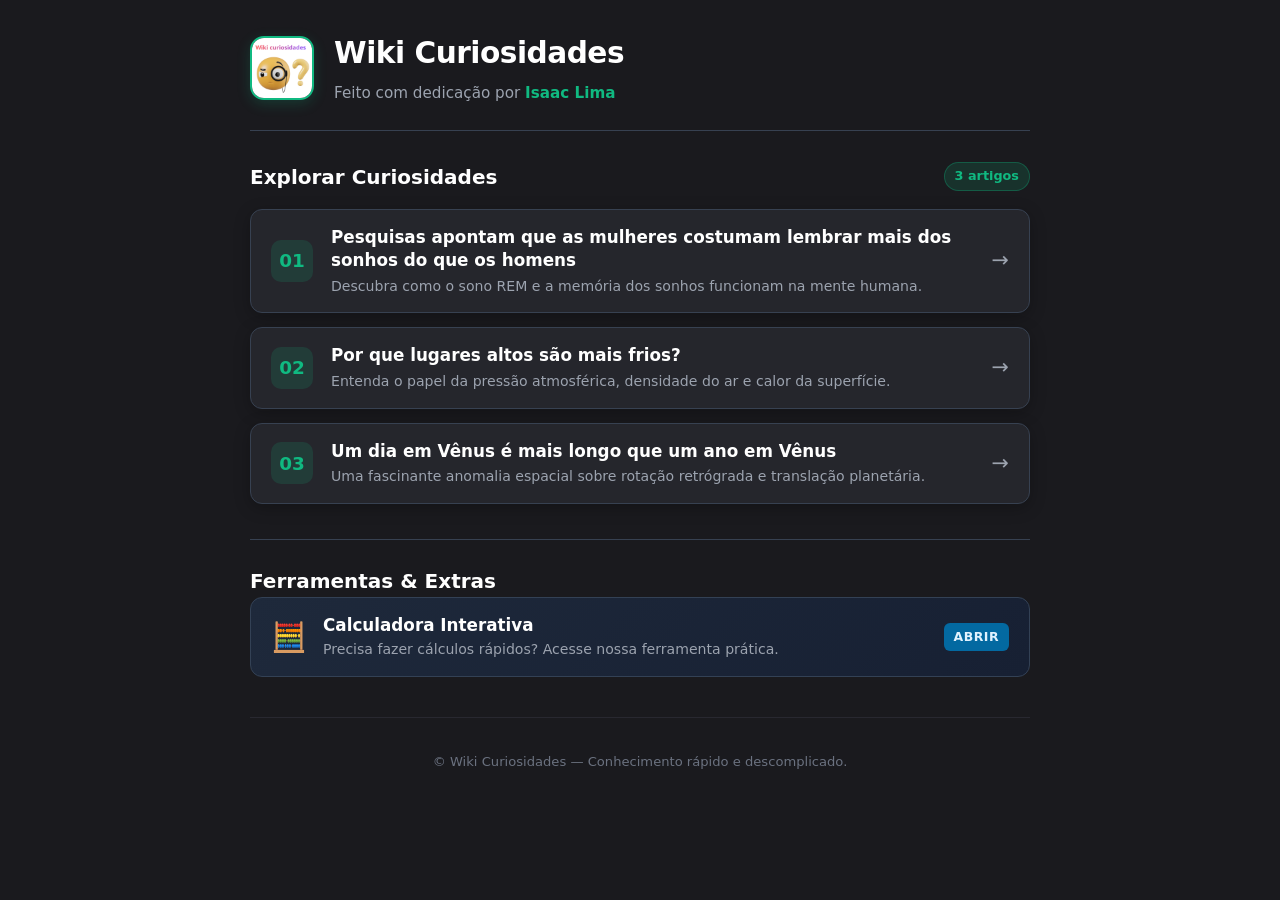
<file: index.html>
<!DOCTYPE html>
<html lang="pt-BR">
<head>
    <meta charset="utf-8">
    <meta name="viewport" content="width=device-width, initial-scale=1.0">
    <title>Wiki Curiosidades</title>
    <link rel="stylesheet" href="style.css">
    <link rel="shortcut icon" href="https://cdn-icons-png.flaticon.com/512/10449/10449540.png" type="image/x-icon">
</head>
<body>
    <header class="header-principal">
        <a href="index.html" class="logo-link">
            <img src="Wiki-curiosidades-m.png" alt="Logo Wiki Curiosidades" class="logo-img">
        </a>
        <div class="header-texto">
            <h1>Wiki Curiosidades</h1>
            <p class="autor">Feito com dedicação por <span>Isaac Lima</span></p>
        </div>
    </header>

    <main>
        <section class="secao-curiosidades">
            <div class="secao-titulo">
                <h2>Explorar Curiosidades</h2>
                <span class="badge-contador">3 artigos</span>
            </div>

            <div class="lista-curiosidades">
                <a href="curiosidade-1.html" class="card-curiosidade">
                    <span class="numero-tag">01</span>
                    <div class="conteudo-link">
                        <h3>Pesquisas apontam que as mulheres costumam lembrar mais dos sonhos do que os homens</h3>
                        <p>Descubra como o sono REM e a memória dos sonhos funcionam na mente humana.</p>
                    </div>
                    <span class="seta-icone">→</span>
                </a>

                <a href="curiosidade-2.html" class="card-curiosidade">
                    <span class="numero-tag">02</span>
                    <div class="conteudo-link">
                        <h3>Por que lugares altos são mais frios?</h3>
                        <p>Entenda o papel da pressão atmosférica, densidade do ar e calor da superfície.</p>
                    </div>
                    <span class="seta-icone">→</span>
                </a>

                <a href="curiosidade-3.html" class="card-curiosidade">
                    <span class="numero-tag">03</span>
                    <div class="conteudo-link">
                        <h3>Um dia em Vênus é mais longo que um ano em Vênus</h3>
                        <p>Uma fascinante anomalia espacial sobre rotação retrógrada e translação planetária.</p>
                    </div>
                    <span class="seta-icone">→</span>
                </a>
            </div>
        </section>

        <section class="secao-utilitarios">
            <h2 class="subtitulo-secao">Ferramentas & Extras</h2>
            <a href="teste.html" target="_blank" class="card-utilitario">
                <div class="icone-utilitario">🧮</div>
                <div class="conteudo-link">
                    <h3>Calculadora Interativa</h3>
                    <p>Precisa fazer cálculos rápidos? Acesse nossa ferramenta prática.</p>
                </div>
                <span class="tag-badge">Abrir</span>
            </a>
        </section>
    </main>

    <footer class="rodape">
        <p>&copy; Wiki Curiosidades — Conhecimento rápido e descomplicado.</p>
    </footer>
</body>
</html>
</file>
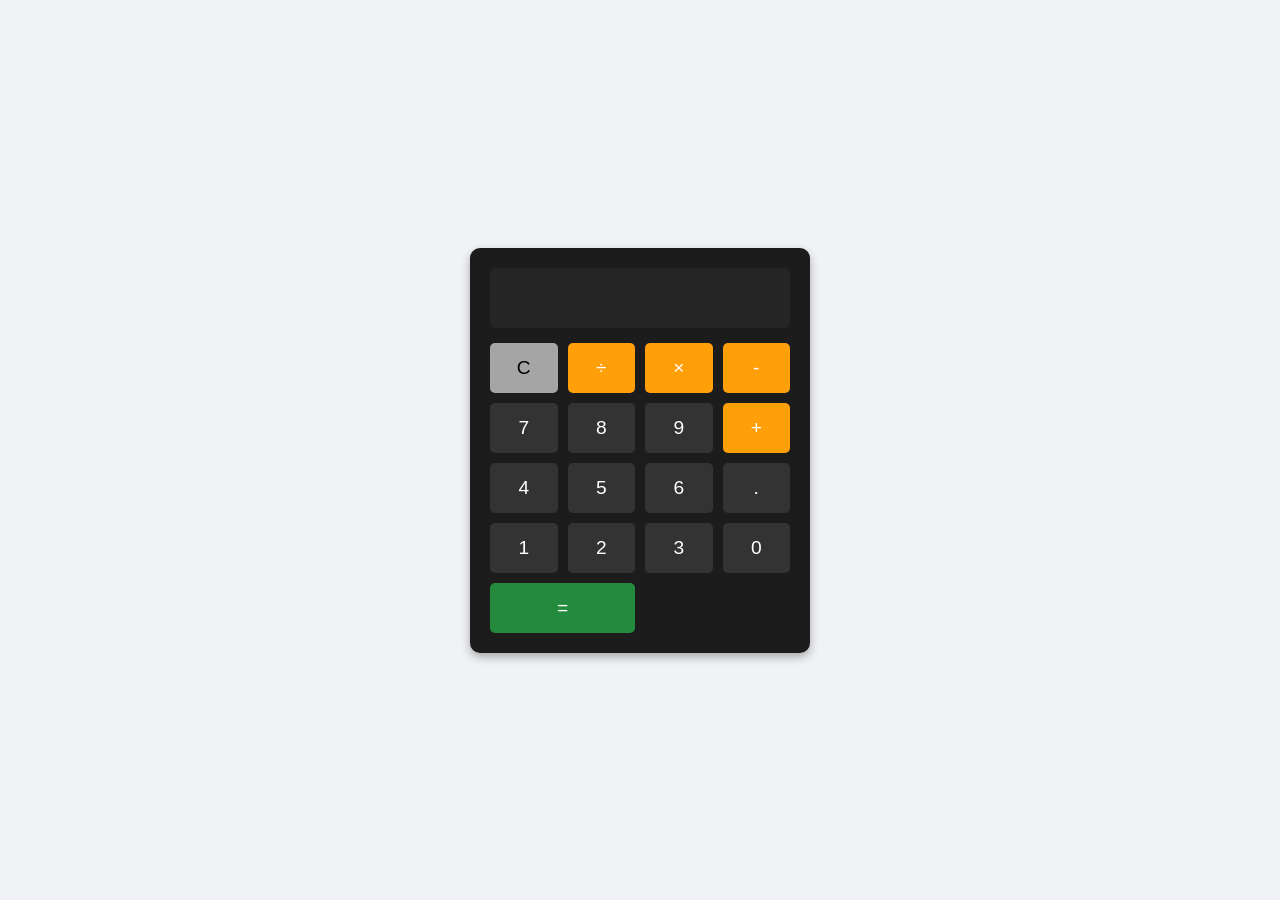
<file: teste.html>
<!DOCTYPE html>
<html lang="pt-BR">
<head>
  <meta charset="UTF-8">
  <meta name="viewport" content="width=device-width, initial-scale=1.0">
  <title>Calculadora Completa</title>
  <style>
    /* Estilização para a calculadora ficar centralizada e bonita */
    body {
      display: flex;
      justify-content: center;
      align-items: center;
      height: 100vh;
      background-color: #f0f2f5;
      font-family: Arial, sans-serif;
      margin: 0;
    }

    .calculadora {
      background-color: #1c1c1c;
      padding: 20px;
      border-radius: 10px;
      box-shadow: 0px 4px 10px rgba(0, 0, 0, 0.3);
      width: 300px;
    }

    #visor {
      width: 100%;
      height: 60px;
      background-color: #252525;
      border: none;
      color: #fff;
      font-size: 2rem;
      text-align: right;
      padding: 0 10px;
      box-sizing: border-box;
      border-radius: 5px;
      margin-bottom: 15px;
    }

    .botoes {
      display: grid;
      grid-template-columns: repeat(4, 1fr);
      gap: 10px;
    }

    button {
      height: 50px;
      font-size: 1.2rem;
      border: none;
      border-radius: 5px;
      cursor: pointer;
      background-color: #333;
      color: #fff;
      transition: background 0.2s;
    }

    button:hover {
      background-color: #444;
    }

    /* Cores especiais para os operadores e botão de limpar */
    button.operador {
      background-color: #ff9f0a;
      color: #fff;
    }

    button.operador:hover {
      background-color: #cc7f08;
    }

    button.limpar {
      background-color: #a5a5a5;
      color: #000;
    }

    button.limpar:hover {
      background-color: #8e8e8e;
    }

    button.igual {
      grid-column: span 2; /* Faz o botão '=' ocupar duas colunas */
      background-color: #248a3d;
    }

    button.igual:hover {
      background-color: #1e7232;
    }
  </style>
</head>
<body>

<div class="calculadora">
  <!-- Visor que mostra os números e o resultado -->
  <input type="text" id="visor" disabled />

  <!-- Teclado da calculadora -->
  <div class="botoes">
    <button class="limpar" onclick="limpar()">C</button>
    <button onclick="adicionar('/')" class="operador">÷</button>
    <button onclick="adicionar('*')" class="operador">×</button>
    <button onclick="adicionar('-')" class="operador">-</button>

    <button onclick="adicionar('7')">7</button>
    <button onclick="adicionar('8')">8</button>
    <button onclick="adicionar('9')">9</button>
    <button onclick="adicionar('+')" class="operador">+</button>

    <button onclick="adicionar('4')">4</button>
    <button onclick="adicionar('5')">5</button>
    <button onclick="adicionar('6')">6</button>
    <button onclick="adicionar('.')">.</button>

    <button onclick="adicionar('1')">1</button>
    <button onclick="adicionar('2')">2</button>
    <button onclick="adicionar('3')">3</button>
    <button onclick="adicionar('0')">0</button>

    <button class="igual" onclick="calcular()">=</button>
  </div>
</div>

<script>
  // Insere o caractere clicado no visor
  function adicionar(valor) {
    document.getElementById('visor').value += valor;
  }

  // Apaga tudo o que está no visor
  function limpar() {
    document.getElementById('visor').value = '';
  }

  // Faz a conta matemática usando os dados do visor
  function calcular() {
    let expressao = document.getElementById('visor').value;
    
    // Tratamento simples caso o visor esteja vazio
    if (expressao) {
      try {
        // Resolve a conta matemática expressa no texto
        let resultado = eval(expressao);
        document.getElementById('visor').value = resultado;
      } catch (erro) {
        document.getElementById('visor').value = 'Erro';
      }
    }
  }
</script>

</body>
</html>
</file>
<file: style.css>
/* Configurações Globais & Variáveis */
:root {
    --bg-page: #1a1a1e;
    --bg-card: #25262c;
    --bg-card-hover: #2e3038;
    --accent-color: #10b981; /* Verde esmeralda moderno */
    --accent-soft: rgba(16, 185, 129, 0.15);
    --text-primary: #f3f4f6;
    --text-secondary: #9ca3af;
    --border-color: #374151;
    --card-shadow: 0 4px 16px rgba(0, 0, 0, 0.25);
    --card-shadow-hover: 0 8px 24px rgba(16, 185, 129, 0.15);
}

* {
    box-sizing: border-box;
}

body {
    background-color: var(--bg-page);
    color: var(--text-primary);
    font-family: 'Segoe UI', system-ui, -apple-system, Roboto, sans-serif;
    max-width: 820px;
    margin: 0 auto;
    padding: 30px 20px 50px;
    line-height: 1.6;
}

/* ================================
   HEADER: Logo no canto superior esquerdo
   ================================ */
.header-principal {
    display: flex;
    align-items: center;
    gap: 20px;
    padding-bottom: 24px;
    border-bottom: 1px solid var(--border-color);
    margin-bottom: 30px;
}

.logo-link {
    background: transparent;
    padding: 0;
    display: inline-flex;
    border-radius: 14px;
    border: none;
    box-shadow: none;
    flex-shrink: 0;
    transition: transform 0.2s ease;
}

.logo-link:hover {
    background: transparent;
    transform: scale(1.05);
}

.logo-img {
    width: 64px;
    height: 64px;
    object-fit: cover;
    border-radius: 14px;
    border: 2px solid var(--accent-color);
    box-shadow: 0 4px 14px rgba(16, 185, 129, 0.2);
}

.header-texto {
    display: flex;
    flex-direction: column;
}

.titulo-home-link {
    text-decoration: none;
    color: inherit;
    background: transparent;
    padding: 0;
    display: inline;
}

.titulo-home-link:hover {
    background: transparent;
    transform: none;
    color: inherit;
}

.header-texto h1 {
    font-size: 1.85rem;
    font-weight: 700;
    margin: 0 0 4px 0;
    color: #ffffff;
    letter-spacing: -0.5px;
    text-align: left;
    transition: color 0.2s ease;
}

.titulo-home-link:hover h1 {
    color: var(--accent-color);
}

.autor {
    color: var(--text-secondary);
    font-size: 0.95rem;
    margin: 0;
    text-align: left;
}

.autor span {
    color: var(--accent-color);
    font-weight: 600;
}

/* ================================
   SEÇÕES DA HOME
   ================================ */
.secao-curiosidades {
    margin-bottom: 35px;
}

.secao-titulo {
    display: flex;
    align-items: center;
    justify-content: space-between;
    margin-bottom: 16px;
}

.secao-titulo h2,
.subtitulo-secao {
    font-size: 1.25rem;
    color: #ffffff;
    margin: 0;
    font-weight: 600;
    display: flex;
    align-items: center;
    gap: 8px;
}

.badge-contador {
    background-color: var(--accent-soft);
    color: var(--accent-color);
    font-size: 0.8rem;
    font-weight: 700;
    padding: 3px 10px;
    border-radius: 999px;
    border: 1px solid rgba(16, 185, 129, 0.3);
}

/* Cards da Home */
.lista-curiosidades {
    display: flex;
    flex-direction: column;
    gap: 14px;
}

.card-curiosidade {
    background-color: var(--bg-card);
    border: 1px solid var(--border-color);
    border-radius: 12px;
    padding: 16px 20px;
    display: flex;
    align-items: center;
    gap: 18px;
    text-decoration: none;
    color: inherit;
    box-shadow: var(--card-shadow);
    transition: all 0.22s ease-in-out;
}

.card-curiosidade:hover {
    background-color: var(--bg-card-hover);
    border-color: var(--accent-color);
    transform: translateY(-2px);
    box-shadow: var(--card-shadow-hover);
}

.numero-tag {
    font-size: 1.15rem;
    font-weight: 800;
    color: var(--accent-color);
    background-color: var(--accent-soft);
    min-width: 42px;
    height: 42px;
    display: flex;
    align-items: center;
    justify-content: center;
    border-radius: 10px;
    flex-shrink: 0;
}

.conteudo-link {
    flex: 1;
}

.conteudo-link h3 {
    margin: 0 0 4px 0;
    font-size: 1.05rem;
    color: #ffffff;
    font-weight: 600;
    line-height: 1.4;
    transition: color 0.2s;
}

.card-curiosidade:hover .conteudo-link h3 {
    color: var(--accent-color);
}

.conteudo-link p {
    margin: 0;
    font-size: 0.88rem;
    color: var(--text-secondary);
    font-weight: normal;
    line-height: 1.4;
}

.seta-icone {
    color: var(--text-secondary);
    font-size: 1.3rem;
    transition: transform 0.2s ease, color 0.2s ease;
    padding-left: 6px;
    flex-shrink: 0;
}

.card-curiosidade:hover .seta-icone {
    color: var(--accent-color);
    transform: translateX(4px);
}

/* ================================
   PÁGINAS DE ARTIGO / CURIOSIDADES
   ================================ */
.artigo-container {
    background-color: var(--bg-card);
    border: 1px solid var(--border-color);
    border-radius: 16px;
    padding: 32px 30px;
    box-shadow: var(--card-shadow);
    margin-bottom: 25px;
}

.artigo-tag-topo {
    display: inline-block;
    background-color: var(--accent-soft);
    color: var(--accent-color);
    font-size: 0.85rem;
    font-weight: 700;
    padding: 4px 12px;
    border-radius: 20px;
    margin-bottom: 14px;
    letter-spacing: 0.5px;
}

.artigo-titulo {
    font-size: 1.7rem;
    line-height: 1.3;
    color: #ffffff;
    margin: 0 0 12px 0;
    font-weight: 700;
}

.artigo-subtitulo {
    font-size: 1.1rem;
    line-height: 1.5;
    color: #38bdf8; /* Azul claro elegante */
    font-weight: 500;
    margin: 0 0 24px 0;
    padding-bottom: 18px;
    border-bottom: 1px solid var(--border-color);
}

.artigo-corpo p {
    font-size: 1.02rem;
    line-height: 1.8;
    color: #e2e8f0;
    margin-bottom: 18px;
}

.imagem-box {
    margin: 25px 0 10px 0;
    text-align: center;
}

.curiosidade-img {
    max-width: 100%;
    height: auto;
    border-radius: 12px;
    border: 1px solid var(--border-color);
    box-shadow: 0 6px 18px rgba(0, 0, 0, 0.3);
}

.galeria-imagens {
    display: grid;
    grid-template-columns: repeat(auto-fit, minmax(280px, 1fr));
    gap: 16px;
    margin: 25px 0 10px 0;
}

.galeria-imagens .curiosidade-img {
    width: 100%;
    height: 240px;
    object-fit: cover;
}

/* ================================
   BOTÕES DE NAVEGAÇÃO REFINADOS
   ================================ */
.navegacao-artigo {
    display: flex;
    align-items: center;
    justify-content: space-between;
    gap: 12px;
    margin-top: 35px;
    padding-top: 24px;
    border-top: 1px solid var(--border-color);
    flex-wrap: wrap;
}

.btn-navegacao {
    display: inline-flex;
    align-items: center;
    gap: 8px;
    padding: 10px 18px;
    border-radius: 10px;
    font-size: 0.95rem;
    font-weight: 600;
    text-decoration: none;
    transition: all 0.2s ease-in-out;
}

.btn-navegacao.principal {
    background: #334155;
    color: #ffffff;
    border: 1px solid #475569;
}

.btn-navegacao.principal:hover {
    background: var(--accent-color);
    color: #0f172a;
    border-color: var(--accent-color);
    transform: translateY(-2px);
    box-shadow: 0 4px 12px rgba(16, 185, 129, 0.3);
}

.btn-navegacao.secundario {
    background: rgba(255, 255, 255, 0.05);
    color: #cbd5e1;
    border: 1px solid var(--border-color);
}

.btn-navegacao.secundario:hover {
    background: rgba(255, 255, 255, 0.1);
    color: #ffffff;
    border-color: #64748b;
    transform: translateY(-2px);
}

.icone-btn {
    font-size: 1.1rem;
    transition: transform 0.2s ease;
}

.btn-navegacao:hover .icone-btn {
    transform: scale(1.15);
}

/* ================================
   SEÇÃO DE UTILITÁRIOS (Calculadora)
   ================================ */
.secao-utilitarios {
    margin-top: 30px;
    border-top: 1px solid var(--border-color);
    padding-top: 25px;
}

.card-utilitario {
    background: linear-gradient(135deg, #1e293b 0%, #172033 100%);
    border: 1px solid #334155;
    border-radius: 12px;
    padding: 16px 20px;
    display: flex;
    align-items: center;
    gap: 16px;
    text-decoration: none;
    color: inherit;
    transition: all 0.2s ease-in-out;
}

.card-utilitario:hover {
    border-color: #38bdf8;
    transform: translateY(-2px);
    box-shadow: 0 6px 20px rgba(56, 189, 248, 0.15);
}

.icone-utilitario {
    font-size: 1.8rem;
    flex-shrink: 0;
}

.card-utilitario .conteudo-link h3 {
    margin: 0 0 2px 0;
    color: #ffffff;
    font-size: 1.05rem;
    font-weight: 600;
}

.card-utilitario:hover .conteudo-link h3 {
    color: #38bdf8;
}

.tag-badge {
    background-color: #0369a1;
    color: #e0f2fe;
    font-size: 0.78rem;
    font-weight: 600;
    padding: 4px 10px;
    border-radius: 6px;
    text-transform: uppercase;
    letter-spacing: 0.5px;
}

/* ================================
   RODAPÉ
   ================================ */
.rodape {
    margin-top: 40px;
    text-align: center;
    color: #6b7280;
    font-size: 0.82rem;
    border-top: 1px solid #282830;
    padding-top: 20px;
}

/* Responsividade mobile */
@media (max-width: 600px) {
    body {
        padding: 20px 14px 40px;
    }

    .artigo-container {
        padding: 20px 16px;
    }

    .artigo-titulo {
        font-size: 1.35rem;
    }

    .header-principal {
        gap: 14px;
    }

    .header-texto h1 {
        font-size: 1.4rem;
    }

    .logo-img {
        width: 50px;
        height: 50px;
    }

    .navegacao-artigo {
        flex-direction: column;
        align-items: stretch;
    }

    .btn-navegacao {
        justify-content: center;
    }
}
</file>
